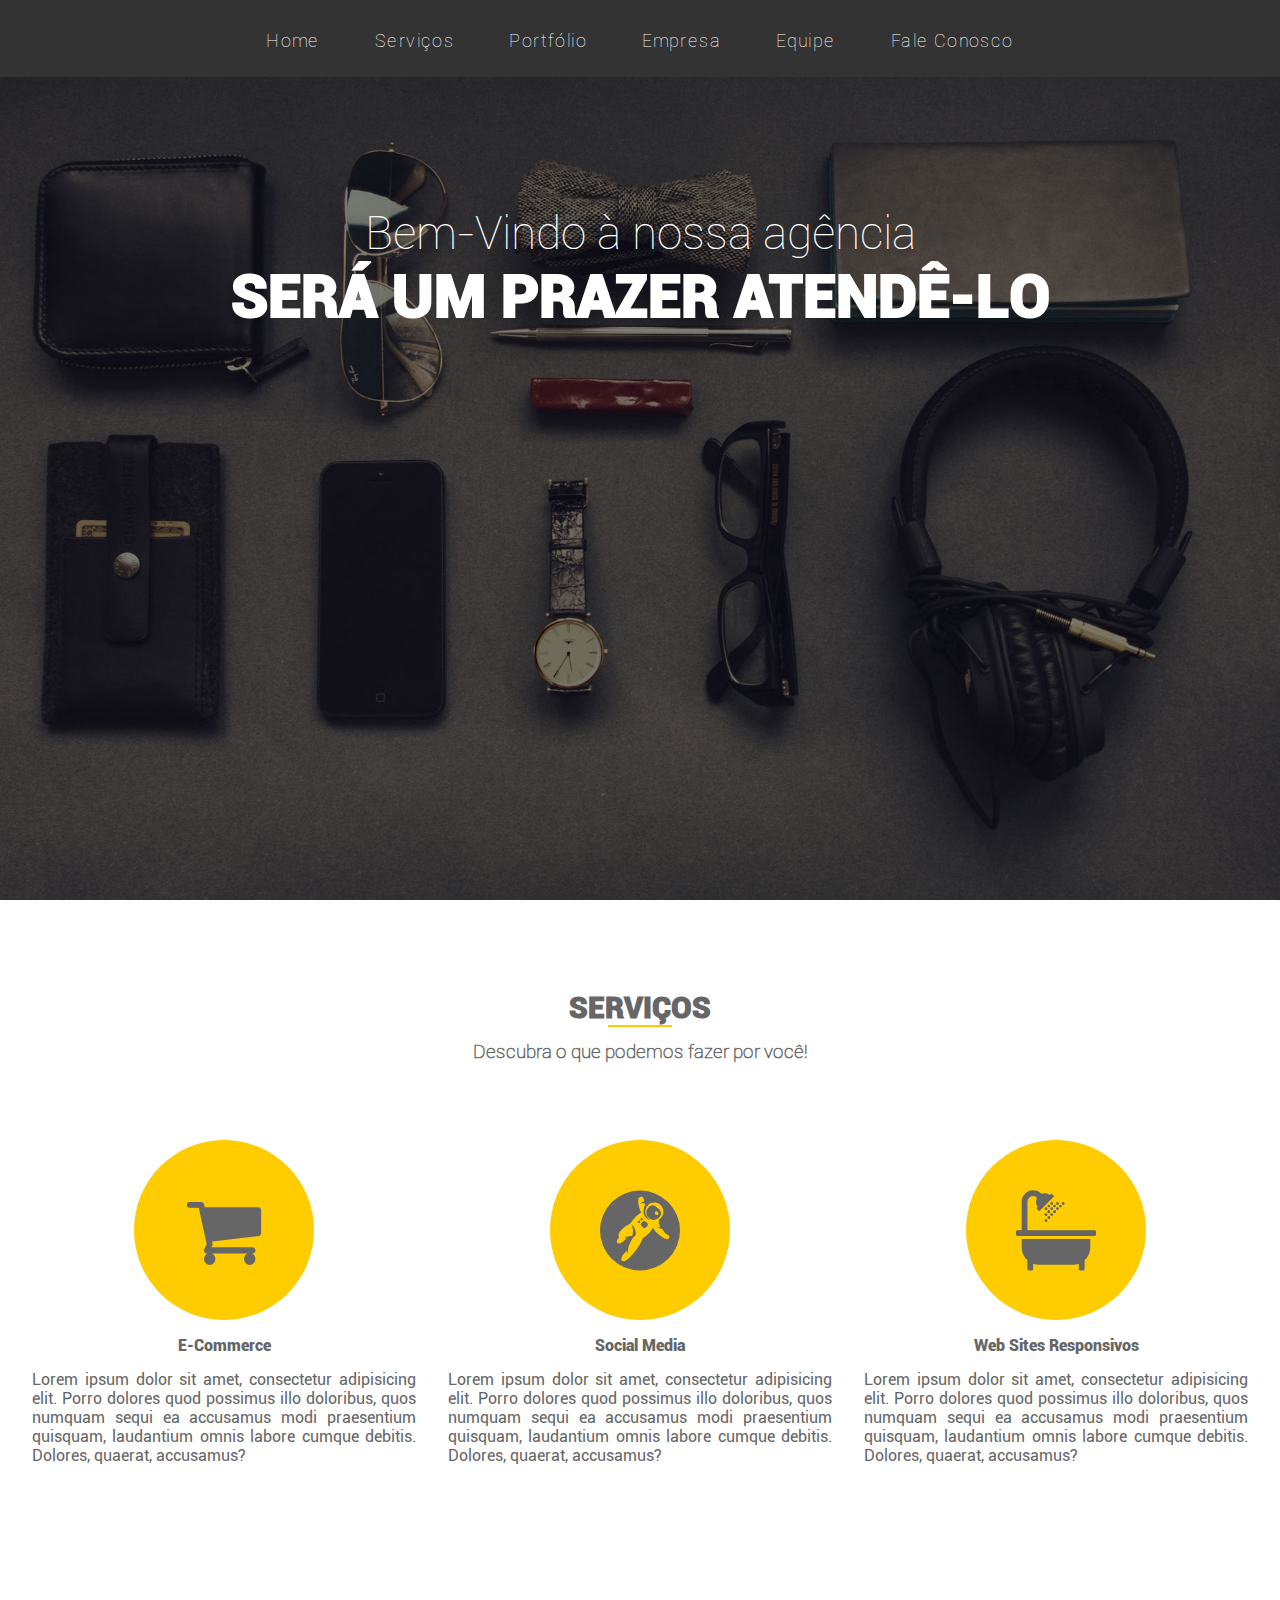
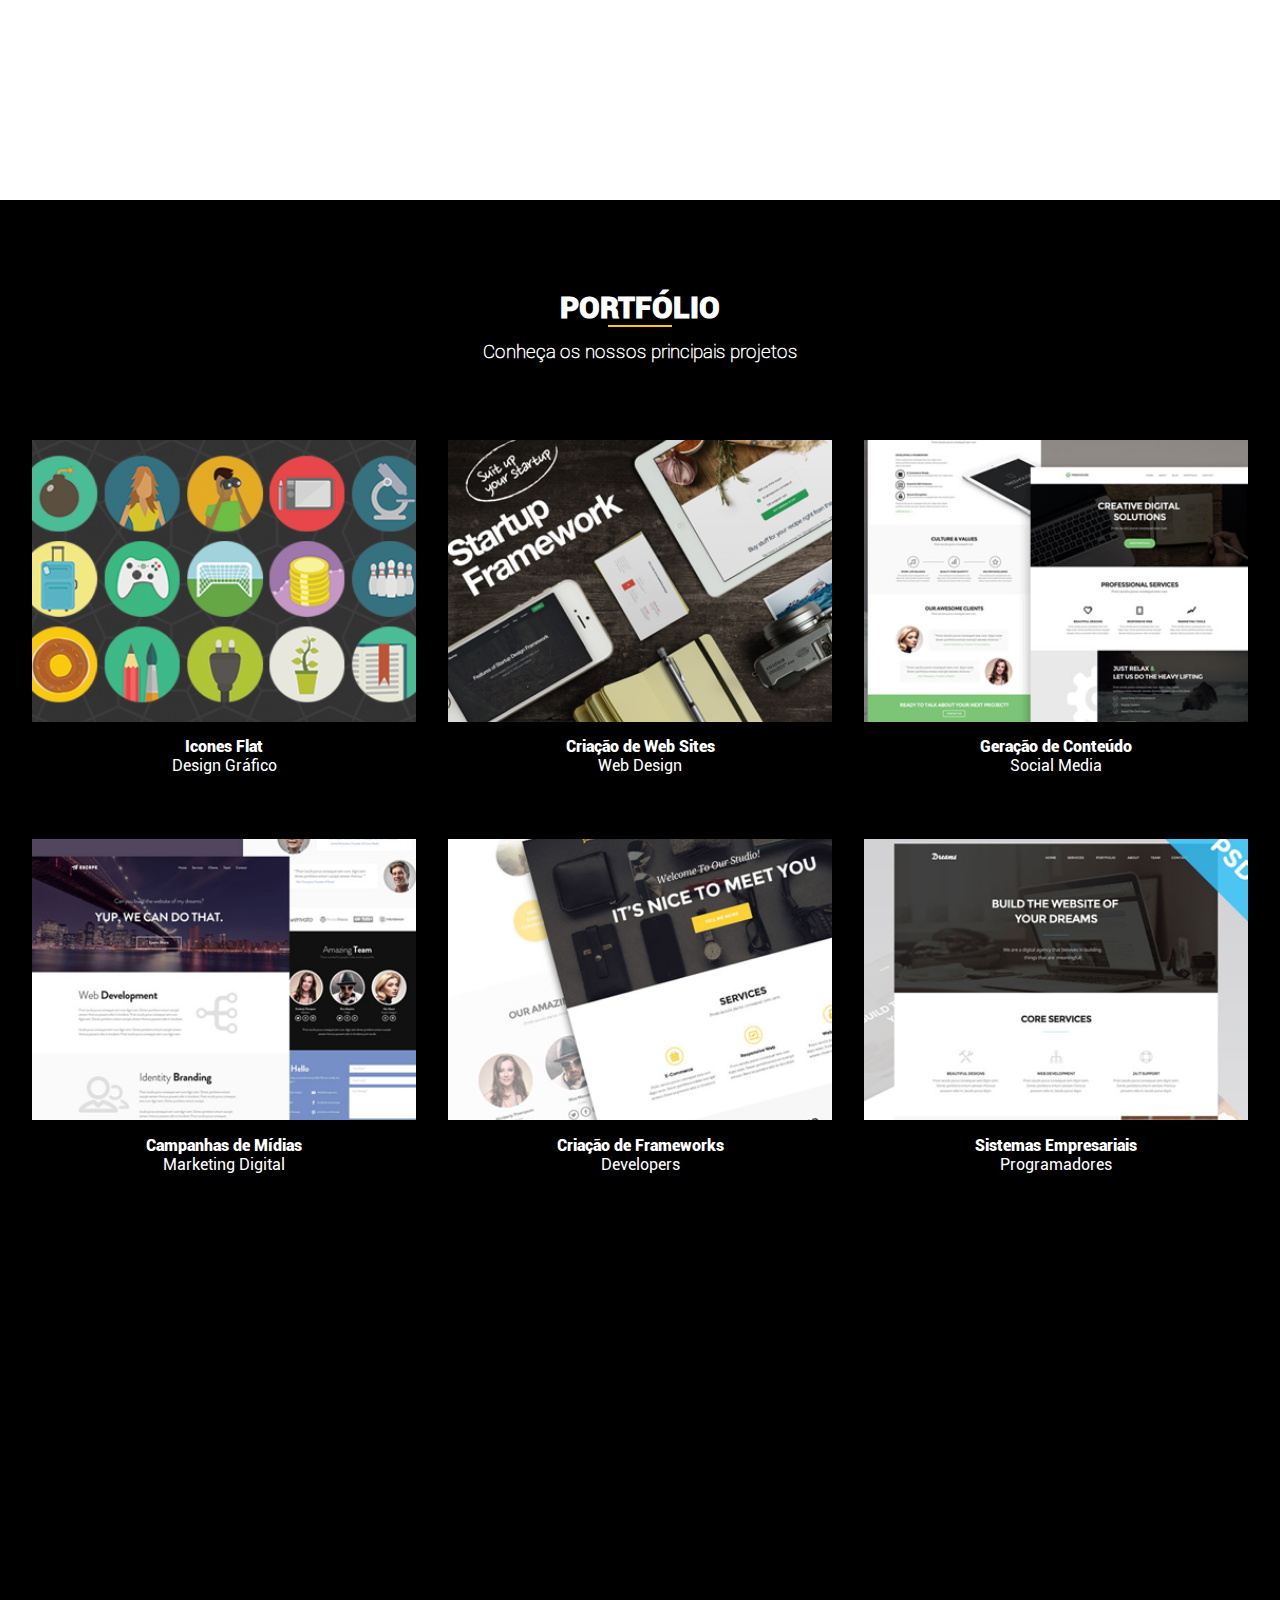
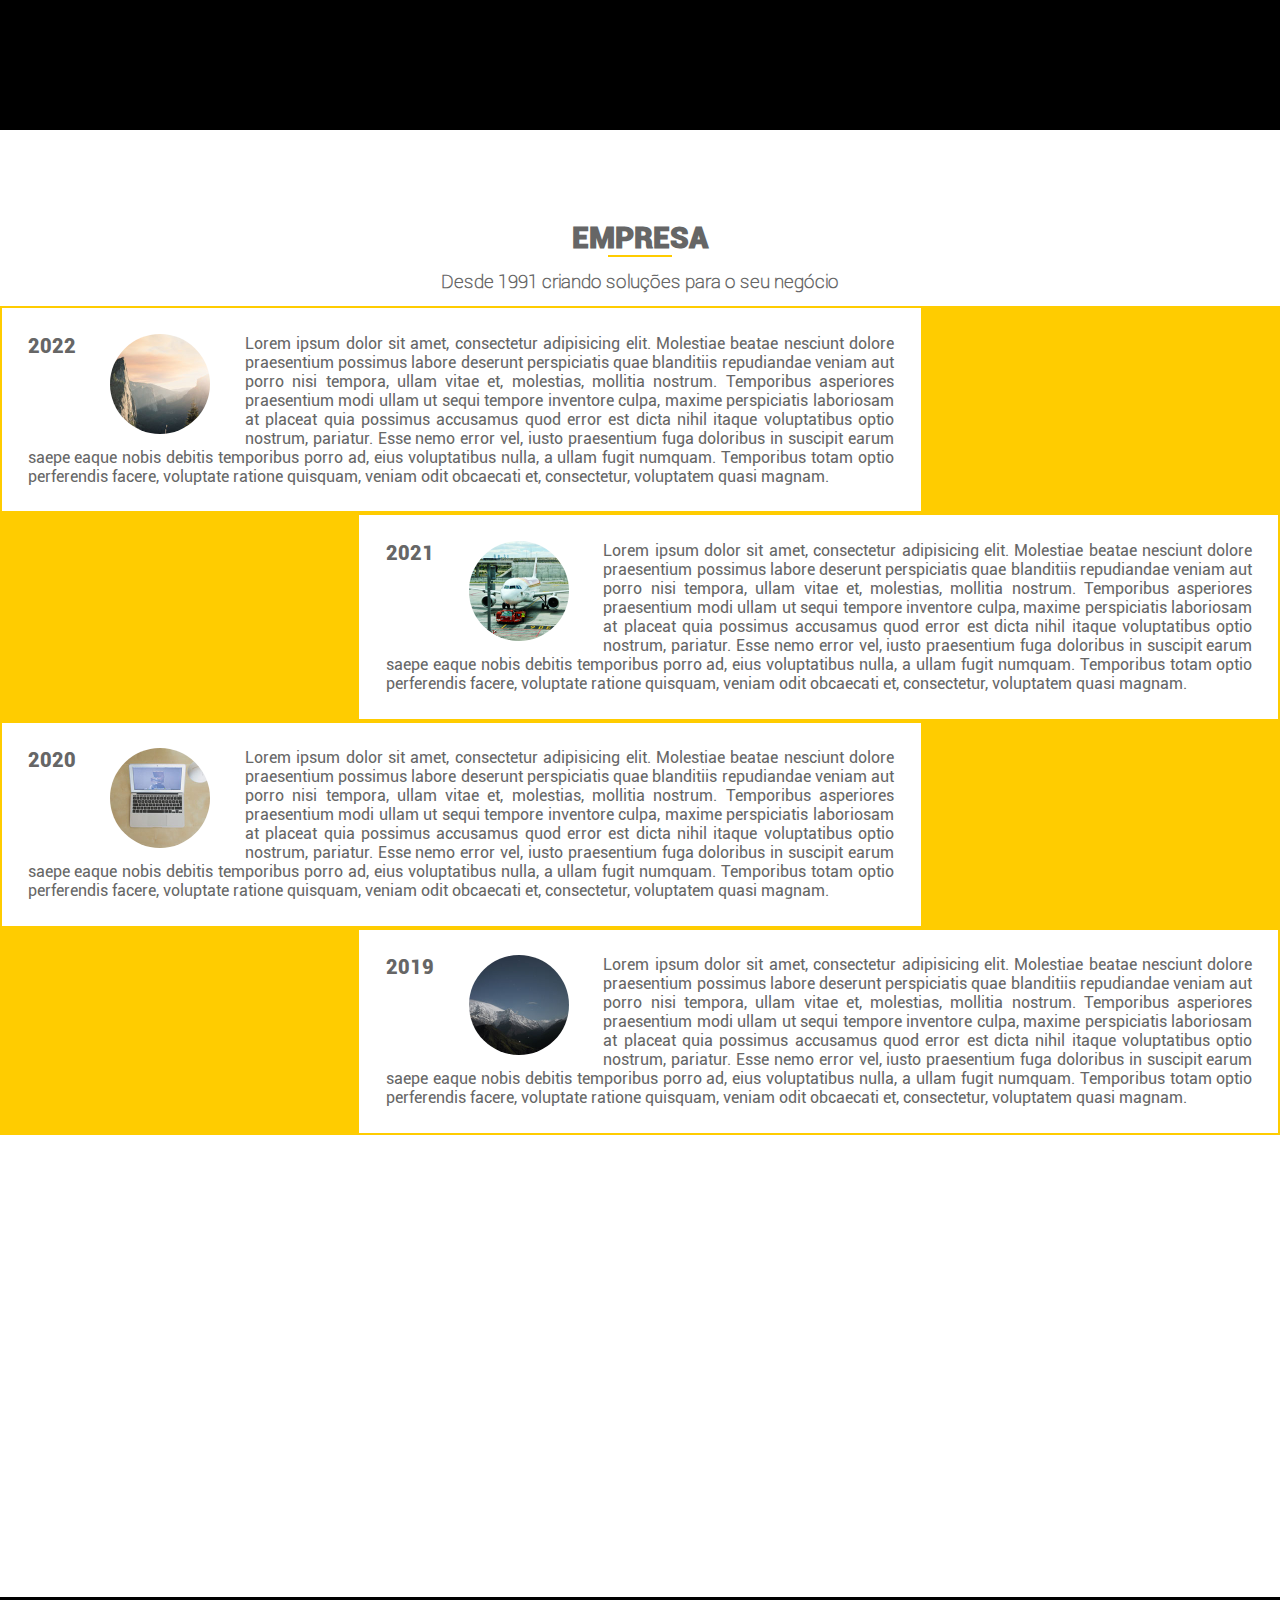
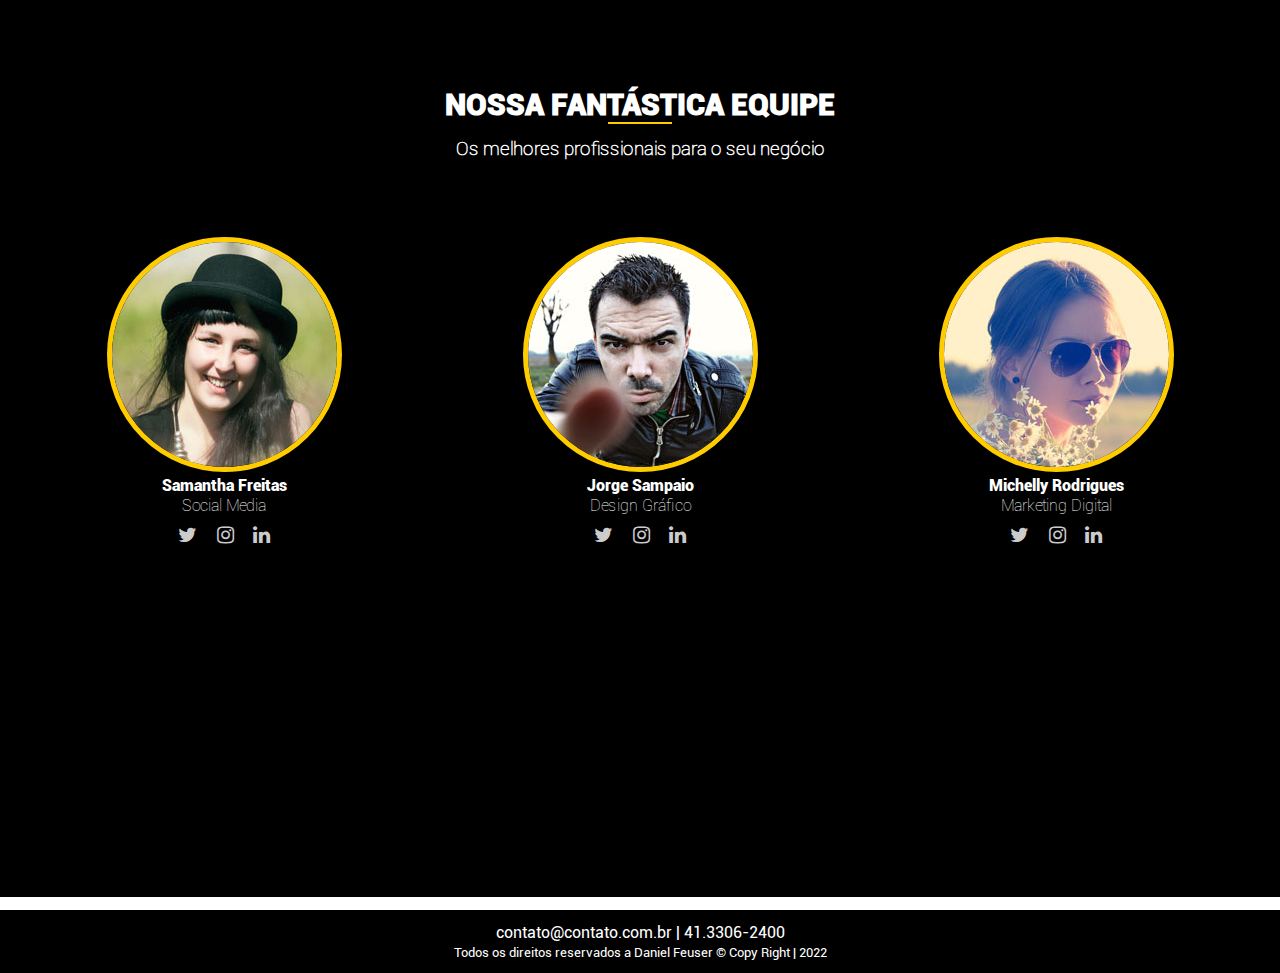
<file: index.html>
<!doctype html>
<html>
<head>
<meta charset="utf-8">
<title>One Page - Trabalhando com link de sessão</title>
<link href="css/estilo.css" rel="stylesheet">
<link href="font-awesome-4.7.0/css/font-awesome.min.css" rel="stylesheet">
	<script src="js/jquery-3.6.0.min.js"></script>
	<script src="js/script.js"></script>
</head>

<body>
	<div class="popup"></div>
	<div class="news">
		<input type="button" value="Fechar[X]" class="fechar">
		<form class="formulario">
			<input type="text" placeholder="Seu nome" class="campo">
			<input type="email" placeholder="Seu melhor e-mail" class="campo">
			<input type="submit" value="Enviar" class="botao">
		</form>
	</div>
    <nav>
        <a href="#">Home</a>
        <a href="#servicos">Serviços</a>
        <a href="#portfolio">Portfólio</a>
        <a href="#empresa">Empresa</a>
        <a href="#equipe">Equipe</a>
        <a href="#contato">Fale Conosco</a>
    </nav>
    <header>
        <h2>Bem-Vindo à nossa agência</h2>
        <h3>SERÁ UM PRAZER ATENDÊ-LO</h3>
    </header>
    <section id="servicos">
        <h2 class="titulo">SERVIÇOS</h2>
        <div class="barra"></div>
        <h3 class="subtitulo">Descubra o que podemos fazer por você!</h3>
        <article>
            <p class="iconserv"><i class="fa fa-shopping-cart"></i></p>
            <p class="tituloserv">E-Commerce</p>
            <p class="descriserv">Lorem ipsum dolor sit amet, consectetur adipisicing elit. Porro dolores quod possimus illo doloribus, quos numquam sequi ea accusamus modi praesentium quisquam, laudantium omnis labore cumque debitis. Dolores, quaerat, accusamus?</p>
        </article>
         <article>
            <p class="iconserv"><i class="fa fa-grav"></i></p>
            <p class="tituloserv">Social Media</p>
            <p class="descriserv">Lorem ipsum dolor sit amet, consectetur adipisicing elit. Porro dolores quod possimus illo doloribus, quos numquam sequi ea accusamus modi praesentium quisquam, laudantium omnis labore cumque debitis. Dolores, quaerat, accusamus?</p>
        </article>
         <article>
            <p class="iconserv"><i class="fa fa-bath"></i></p>
            <p class="tituloserv">Web Sites Responsivos</p>
            <p class="descriserv">Lorem ipsum dolor sit amet, consectetur adipisicing elit. Porro dolores quod possimus illo doloribus, quos numquam sequi ea accusamus modi praesentium quisquam, laudantium omnis labore cumque debitis. Dolores, quaerat, accusamus?</p>
        </article>
    </section>
    <section id="portfolio">
        <h2 class="titulo">PORTFÓLIO</h2>
        <div class="barra"></div>
        <h3 class="subtitulo">Conheça os nossos principais projetos</h3>
        <article>
            <div>
                <i class="fa fa-search-plus"></i>
                <img src="imagens/roundicons.png" alt="">
            </div>
            <p class="tituloport">Icones Flat</p>
            <p>Design Gráfico</p>
        </article>
        <article>
            <div>
                <i class="fa fa-search-plus"></i>
                <img src="imagens/startup-framework.png" alt="">
            </div>
            <p class="tituloport">Criação de Web Sites</p>
            <p>Web Design</p>
        </article>
        <article>
            <div>
                <i class="fa fa-search-plus"></i>
                <img src="imagens/treehouse.png" alt="">
            </div>
            <p class="tituloport">Geração de Conteúdo</p>
            <p>Social Media</p>
        </article>
        <article>
            <div>
                <i class="fa fa-search-plus"></i>
                <img src="imagens/escape.png" alt="">
            </div>
            <p class="tituloport">Campanhas de Mídias</p>
            <p>Marketing Digital</p>
        </article>
        <article>
            <div>
                <i class="fa fa-search-plus"></i>
                <img src="imagens/golden.png" alt="">
            </div>
            <p class="tituloport">Criação de Frameworks</p>
            <p>Developers</p>
        </article>
        <article>
            <div>
                <i class="fa fa-search-plus"></i>
                <img src="imagens/dreams.png" alt="">
            </div>
            <p class="tituloport">Sistemas Empresariais</p>
            <p>Programadores</p>
        </article>
    </section>
    <section id="empresa">
        <h2 class="titulo">EMPRESA</h2>
        <div class="barra"></div>
        <h3 class="subtitulo">Desde 1991 criando soluções para o seu negócio</h3>
        <article class="empresa1">
            <p class="tituloempresa">2022</p>
            <div class="bola1"></div>
            <p class="descriempresa">Lorem ipsum dolor sit amet, consectetur adipisicing elit. Molestiae beatae nesciunt dolore praesentium possimus labore deserunt perspiciatis quae blanditiis repudiandae veniam aut porro nisi tempora, ullam vitae et, molestias, mollitia nostrum. Temporibus asperiores praesentium modi ullam ut sequi tempore inventore culpa, maxime perspiciatis laboriosam at placeat quia possimus accusamus quod error est dicta nihil itaque voluptatibus optio nostrum, pariatur. Esse nemo error vel, iusto praesentium fuga doloribus in suscipit earum saepe eaque nobis debitis temporibus porro ad, eius voluptatibus nulla, a ullam fugit numquam. Temporibus totam optio perferendis facere, voluptate ratione quisquam, veniam odit obcaecati et, consectetur, voluptatem quasi magnam.</p>
        </article>
        <article class="empresa2">
            <p class="tituloempresa">2021</p>
            <div class="bola2"></div>
            <p class="descriempresa">Lorem ipsum dolor sit amet, consectetur adipisicing elit. Molestiae beatae nesciunt dolore praesentium possimus labore deserunt perspiciatis quae blanditiis repudiandae veniam aut porro nisi tempora, ullam vitae et, molestias, mollitia nostrum. Temporibus asperiores praesentium modi ullam ut sequi tempore inventore culpa, maxime perspiciatis laboriosam at placeat quia possimus accusamus quod error est dicta nihil itaque voluptatibus optio nostrum, pariatur. Esse nemo error vel, iusto praesentium fuga doloribus in suscipit earum saepe eaque nobis debitis temporibus porro ad, eius voluptatibus nulla, a ullam fugit numquam. Temporibus totam optio perferendis facere, voluptate ratione quisquam, veniam odit obcaecati et, consectetur, voluptatem quasi magnam.</p>
        </article>
        <article class="empresa3">
            <p class="tituloempresa">2020</p>
            <div class="bola3"></div>
            <p class="descriempresa">Lorem ipsum dolor sit amet, consectetur adipisicing elit. Molestiae beatae nesciunt dolore praesentium possimus labore deserunt perspiciatis quae blanditiis repudiandae veniam aut porro nisi tempora, ullam vitae et, molestias, mollitia nostrum. Temporibus asperiores praesentium modi ullam ut sequi tempore inventore culpa, maxime perspiciatis laboriosam at placeat quia possimus accusamus quod error est dicta nihil itaque voluptatibus optio nostrum, pariatur. Esse nemo error vel, iusto praesentium fuga doloribus in suscipit earum saepe eaque nobis debitis temporibus porro ad, eius voluptatibus nulla, a ullam fugit numquam. Temporibus totam optio perferendis facere, voluptate ratione quisquam, veniam odit obcaecati et, consectetur, voluptatem quasi magnam.</p>
        </article>
        <article class="empresa4">
            <p class="tituloempresa">2019</p>
            <div class="bola4"></div>
            <p class="descriempresa">Lorem ipsum dolor sit amet, consectetur adipisicing elit. Molestiae beatae nesciunt dolore praesentium possimus labore deserunt perspiciatis quae blanditiis repudiandae veniam aut porro nisi tempora, ullam vitae et, molestias, mollitia nostrum. Temporibus asperiores praesentium modi ullam ut sequi tempore inventore culpa, maxime perspiciatis laboriosam at placeat quia possimus accusamus quod error est dicta nihil itaque voluptatibus optio nostrum, pariatur. Esse nemo error vel, iusto praesentium fuga doloribus in suscipit earum saepe eaque nobis debitis temporibus porro ad, eius voluptatibus nulla, a ullam fugit numquam. Temporibus totam optio perferendis facere, voluptate ratione quisquam, veniam odit obcaecati et, consectetur, voluptatem quasi magnam.</p>
        </article>
    </section>
    <section id="equipe">
        <h2 class="titulo">NOSSA FANTÁSTICA EQUIPE</h2>
        <div class="barra"></div>
        <h3 class="subtitulo">Os melhores profissionais para o seu negócio</h3>
        <article>
            <img src="imagens/1.jpg" alt="">
            <p class="nome">Samantha Freitas</p>
            <p class="cargo">Social Media</p>
            <a href="#"><i class="fa fa-twitter"></i></a>
            <a href="#"><i class="fa fa-instagram"></i></a>
            <a href="#"><i class="fa fa-linkedin"></i></a>
        </article>
        <article>
            <img src="imagens/2.jpg" alt="">
            <p class="nome">Jorge Sampaio</p>
            <p class="cargo">Design Gráfico</p>
            <a href="#"><i class="fa fa-twitter"></i></a>
            <a href="#"><i class="fa fa-instagram"></i></a>
            <a href="#"><i class="fa fa-linkedin"></i></a>
        </article>
        <article>
            <img src="imagens/3.jpg" alt="">
            <p class="nome">Michelly Rodrigues</p>
            <p class="cargo">Marketing Digital</p>
            <a href="#"><i class="fa fa-twitter"></i></a>
            <a href="#"><i class="fa fa-instagram"></i></a>
            <a href="#"><i class="fa fa-linkedin"></i></a>
        </article>
    </section>
      
    </section>
    <footer>
        <p align="center">contato@contato.com.br | 41.3306-2400</p>
        <p align="center"><small>Todos os direitos reservados a Daniel Feuser &copy; Copy Right | 2022</small></p>
    </footer>
</body>
</html>
</file>
<file: css/estilo.css>
@charset "utf-8";
/* CSS Document */

/* configurações padrões para todas as tags */
*{
    box-sizing: border-box;
    margin: 0;
    text-decoration: none;
}

/*Instalando fontes via seu servidor*/
@font-face{src: url("../fontes/Roboto-Black.ttf"); font-family: roboto-black;}
@font-face{src: url("../fontes/Roboto-Regular.ttf"); font-family: roboto-regular;}
@font-face{src: url("../fontes/Roboto-Thin.ttf"); font-family: roboto-thin;}

body, html{
    width: 100%;
    height: 100%;
    font-family: roboto-regular;
    font-size: 16px;
    color: #666666;
}
nav{
    width: 100%;
    background-color: #333333;
    text-align: center;
    position: fixed;
    z-index: 2;
}
nav a{
    color: #FFFFFF;
    font-family: roboto-thin;
    display: inline-block;
    padding: 0.5% 2% 2%;
    font-size: 18px;
    letter-spacing: 1.4px;
    margin-top: 1.5%;
    border-top: 3px solid transparent;
}
nav a:hover{
    color: #FFCC00;
    border-color: #FFCC00;
}
header{
    width: 100%;
    height: 100%;
    background-image: url("../imagens/header-bg.jpg");
    background-size: cover;
    background-position: center 20%;
}
header h2{
    text-align: center;
    color: #FFFFFF;
    font-size: 46px;
    font-family: roboto-thin;
    font-weight: 100;
    padding-top: 16%;
}
header h3{
    text-align: center;
    color: #FFFFFF;
    font-size: 60px;
    font-family: roboto-black;
}
section{
    width: 100%;
    height: 100%;
    padding-top: 7%;
}
.titulo{
    text-align: center;
    font-family: roboto-black;
    font-size: 30px;
}
.barra{
    width: 5%;
    margin: auto;
    border-bottom: 2px solid #FFCC00;
}
.subtitulo{
    text-align: center;
    font-family: roboto-thin;
    margin: 1%;
}
#servicos article, #portfolio article, #equipe article{
    width: 30%;
    margin-left: 2.5%;
    float: left;
    margin-top: 5%;
    text-align: center;
}
.iconserv{
    width: 180px;
    height: 180px;
    background-color: #FFCC00;
    margin: auto;
    border-radius: 50%;
    font-size: 80px;
    display: flex;
    justify-content: center;
    align-items: center;
    transition: 0.5s;
    cursor: pointer;
}
.iconserv:hover{
    transform: rotate(360deg);
    background-color: #666666;
    color: #FFCC00;
}
.tituloserv{
    font-family: roboto-black;
    margin: 4%;
}
.descriserv{
    text-align: justify;
}
#portfolio{
    background-color: #000000;
    height: 170%;
    color: #FFFFFF;
}
#portfolio article div{
    width: 100%;
    overflow: hidden;
    cursor: pointer;
    position: relative;
}
#portfolio img{
    width: 100%;
    transform: scale(1.1);
    transition: 0.4s;
}
.tituloport{
    font-family: roboto-black;
    margin-top: 4%;
}
#portfolio article div i{
    position: absolute;
    z-index: 1;
    font-size: 60px;
    left: 0;
    right: 0;
    margin: auto;
    top: 40%;
    transform: scale(0);
    transition: 0.5s;
}
#portfolio article div:hover img{
    transform: scale(1);
    opacity: 0.5;
    filter: blur(2px);
}
#portfolio article div:hover i{
    transform: scale(1);
}
.empresa1, .empresa2, .empresa3, .empresa4{
    width: 100%;
    padding: 2%;
    border: 2px solid #FFCC00;
}
.bola1, .bola2, .bola3, .bola4{
    border-radius: 50%;
    width: 100px;
    height: 100px;
    float: left;
    margin: 0 4%;
}
.bola1{background-image: url("../imagens/11.jpg"); background-size: cover;}
.bola2{background-image: url("../imagens/22.jpg"); background-size: cover;}
.bola3{background-image: url("../imagens/33.jpg"); background-size: cover;}
.bola4{background-image: url("../imagens/44.jpg"); background-size: cover;}
.empresa1, .empresa3{
    padding-right: 30%;
    background: linear-gradient(90deg, #FFFFFF 72%, #FFCC00 72%);
}
.empresa2, .empresa4{
    padding-left: 30%;
    background: linear-gradient(90deg, #FFCC00 28%, #FFFFFF 28%);
}
.tituloempresa{
    font-family: roboto-black;
    font-size: 20px;
    float: left;
}
.descriempresa{
    text-align: justify;
}
#empresa{
    height: 163%;
}
#equipe{
    background-color: #000000;
    color: #FFFFFF;
}
#equipe article img{
    border-radius: 50%;
    border: 5px solid #FFCC00;
}
.nome{
    font-family: roboto-black;
}
.cargo{
    font-family: roboto-thin;
    margin-bottom: 2%;
}
#equipe article a{
    font-size: 20px;
    color: #CCCCCC;
    margin: 2%;
}
#equipe article a:hover{
    color: #FFCC00;
}
#contato{
    padding-left: 2%;
    padding-right: 2%;
}
#contato article{
    width: 50%;
    float: left;
    margin-top: 2%;
    padding: 2%;
    height: 78%;
}
.campo{
    width: 100%;
    margin: 0.3%;
    padding: 2%;
    font-size: 16px;
    font-family: roboto-regular;
    resize: none;
}
.botao{
    margin: 0.3%;
    padding: 2%;
    width: 100%;
    border: 2px solid transparent;
    background-color: #333333;
    color: #FFFFFF;
    font-size: 16px;
    cursor: pointer;
}
.botao:hover{
    border-color: #FFCC00;
    background-color: transparent;
    color: #333333;
}
footer{
    width: 100%;
    background-color: #000000;
    color: #FFFFFF;
    padding: 1%;
    margin-top: 1%;
}
.popup{
	width: 100%;
	height: 100%;
	position: fixed;
	background-color: rgba(0,0,0,0.8);
	z-index: 3;
	display: none;
}
.news{
	width: 700px;
	height: 450px;
	background-image: url("../imagens/banner-ebook.png");
	position: fixed;
	z-index: 4;
	left: 0;
	right: 0;
	margin: auto;
	top: 15%;
	display: none;
}
.fechar{
	float: right;
	border: none;
	background-color: transparent;
	cursor: pointer;
}
.formulario{
	position: absolute;
	width: 40%;
	bottom: 12%;
	right: 2%;
}
</file>
